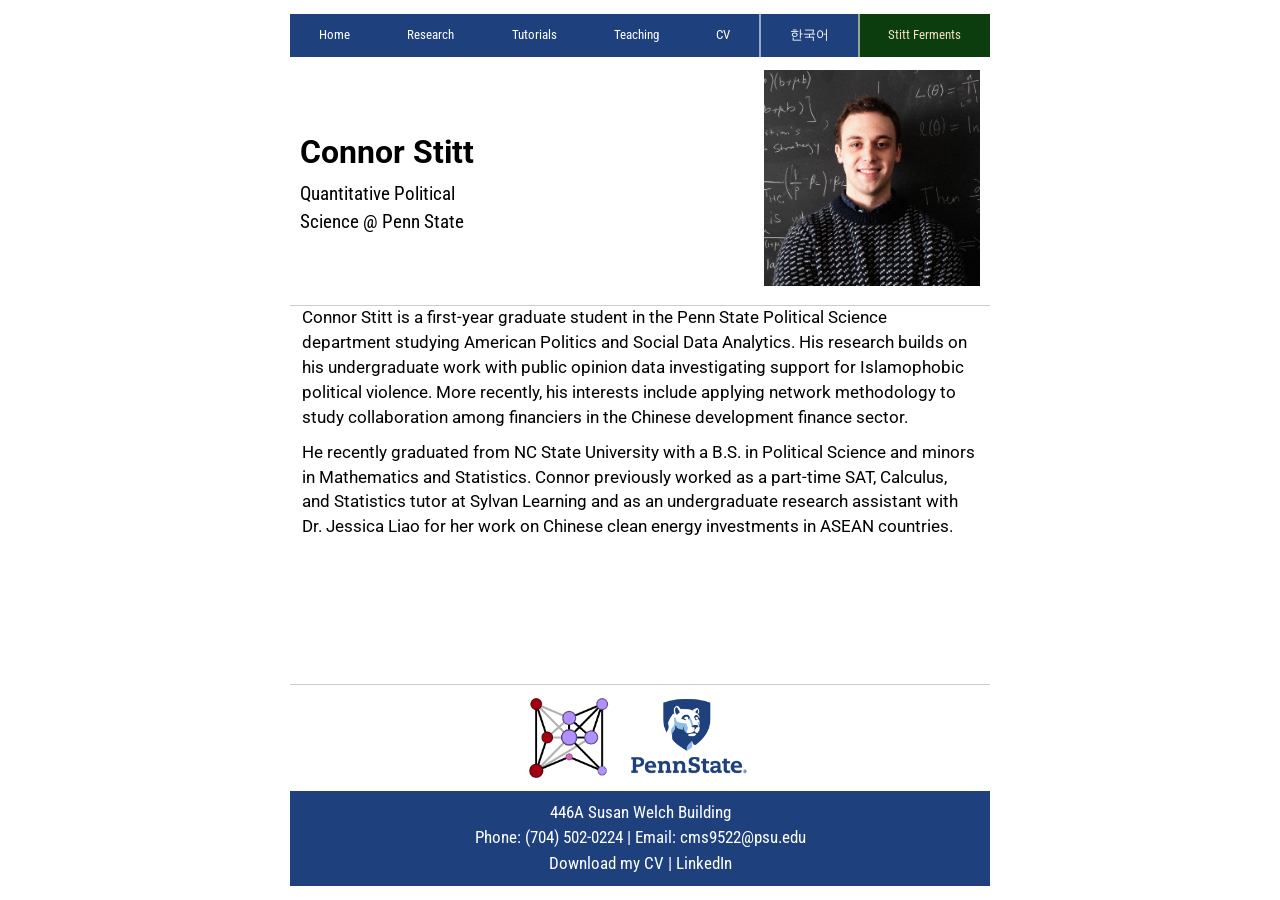
<file: index.html>
<!DOCTYPE html>
<html lang="en">
<head>
  <title>Connor Stitt</title>
  <meta charset="UTF-8">
  <meta name="author" content="Connor Stitt">
  <meta name="viewport" content="width=device-width, initial-scale=1.0">

  <!-- Stylesheet -->
  <link rel="stylesheet" href="styles.css">

  <!-- JavaScript -->
  <script src="script.js" defer></script>

  <!-- Fonts -->
  <link href="https://fonts.googleapis.com/css2?family=Roboto:wght@400;700&display=swap" rel="stylesheet">
  <link href="https://fonts.googleapis.com/css2?family=Roboto+Condensed:wght@400;700&family=Roboto:wght@400&display=swap" rel="stylesheet">

  <!-- Favicon -->
  <link rel="icon" href="logo.fav.png" type="image/x-icon">
</head>
<body>

  <div class="tab-content">

    <!-- Home Section -->
    <div id="home" data-tab-content class="active">
      <div class="content-container">

        <!-- Tabs -->
        <ul class="tabs">
          <li data-tab-target="#home" class="active tab">Home</li>
          <li data-tab-target="#research" class="tab">Research</li>
          <li data-tab-target="#tutorials" class="tab">Tutorials</li>
          <li data-tab-target="#teaching" class="tab">Teaching</li>
          <li data-tab-target="#cv" class="tab">CV</li>
          <li class="tab tab-link tab-korean"><a href="korean.html">한국어</a></li>
          <li class="tab tab-link tab-ferments"><a href="ferments.html">Stitt Ferments</a></li>
        </ul>
        <!-- Header -->
        <header class="header">
          <div class="name">
            <h1>Connor Stitt</h1>
            <h2>Quantitative Political<br>Science @ Penn State</h2>
          </div>
          <div class="contact">
            <img src="Headshot.jpg" height="250" alt="This is Connor Stitt's Profile Photo">
          </div>
        </header>

        <!-- Bio Section -->
        <section class="bio">
          <p>Connor Stitt is a first-year graduate student in the Penn State Political Science department studying American Politics and Social Data Analytics. His research builds on his undergraduate work with public opinion data investigating support for Islamophobic political violence. More recently, his interests include applying network methodology to study collaboration among financiers in the Chinese development finance sector.</p>

          <p>He recently graduated from NC State University with a B.S. in Political Science and minors in Mathematics and Statistics. Connor previously worked as a part-time SAT, Calculus, and Statistics tutor at Sylvan Learning and as an undergraduate research assistant with Dr. Jessica Liao for her work on Chinese clean energy investments in ASEAN countries.</p>
        </section>

        <!-- Footer Seal -->
        <div class="footer-seal">
          <img src="logo3.png" alt="Network Logo">
          <img src="logo.png" alt="Penn State Shield">
        </div>

        <!-- Contact Info -->
        <section class="contact-info">
          <p>
            <a href="https://la.psu.edu/about/explore-campus/susan-welch-liberal-arts-building" target="_blank">446A Susan Welch Building</a><br>
            Phone: (704) 502-0224 | Email: <a href="mailto:cms9522@psu.edu">cms9522@psu.edu</a><br>
            <a href="Stitt_CV.pdf" target="_blank">Download my CV</a> | 
            <a href="https://www.linkedin.com/in/connormstitt" target="_blank">LinkedIn</a>
          </p>
        </section>

      </div>
    </div>

    <!-- Research Section -->
    <div id="research" data-tab-content>
      <div class="content-container">

        <!-- Tabs -->
        <ul class="tabs">
          <li data-tab-target="#home" class="tab">Home</li>
          <li data-tab-target="#research" class="active tab">Research</li>
          <li data-tab-target="#tutorials" class="tab">Tutorials</li>
          <li data-tab-target="#teaching" class="tab">Teaching</li>
          <li data-tab-target="#cv" class="tab">CV</li>
          <li class="tab tab-link tab-korean"><a href="korean.html">한국어</a></li>
          <li class="tab tab-link tab-ferments"><a href="ferments.html">Stitt Ferments</a></li>
        </ul>

        <!-- Research Content -->
        <div class="bio">
          <h3>American Politics Research</h3>
          <p>His research follows two paths. Firstly, his research builds on his independent undergraduate work with public opinion data investigating support for Islamophobic political violence in the United States. He is interested in uncovering the individual-level determinants for the support of intergroup violence, particularly through the lens of ingroup-outgroup dynamics.</p>

          <h3>Chinese Development Finance Research</h3>
          <p>Secondly, his work focuses on applying network methodology to analyze collaboration among financiers in the Chinese development finance sector. At a broader level, he is interested in understanding whether the US-China trade war has had any substantive effect on international economic interdependence. Specifically, he investigates the conditions under which institutions cofinance syndicated loans and identifies the sectors in which these partnerships emerge. By mapping cofinancing patterns, his work traces China's commitment to the Sustainable Development Goals of the Belt and Road Initiative and the countries with which Chinese banks prefer to collaborate. He is interested in advancing network methodology to model these multi-layered, high-dimensional financial relationships.</p>

          <h3>Conferences</h3>
          <ul>
            <li>Duke-UNC China Leadership Summit 2024</li>
            <li>Harvard China Forum 2024</li>
            <li>NCSU Summer Undergraduate Research Symposium (presenter)</li>
            <li>APSA Annual Meeting 2024</li>
            <li>MPSA Annual Conference 2025 (presenter)</li>
          </ul>
        </div>
      </div>
    </div>

    <!-- Teaching Section -->
    <div id="teaching" data-tab-content>
      <div class="content-container">

        <!-- Tabs -->
        <ul class="tabs">
          <li data-tab-target="#home" class="tab">Home</li>
          <li data-tab-target="#research" class="tab">Research</li>
          <li data-tab-target="#tutorials" class="tab">Tutorials</li>
          <li data-tab-target="#teaching" class="active tab">Teaching</li>
          <li data-tab-target="#cv" class="tab">CV</li>
          <li class="tab tab-link tab-korean"><a href="korean.html">한국어</a></li>
          <li class="tab tab-link tab-ferments"><a href="ferments.html">Stitt Ferments</a></li>
        </ul>

        <!-- Teaching Content -->
        <div class="bio">
          <h3>Tutoring: Sylvan Learning</h3>
          <ul>
            <li>AP Precalculus</li>
            <li>AP Calculus AB & BC</li>
            <li>AP Statistics</li>
            <li>NC Math 1–4 Standards</li>
            <li>SAT Verbal and Math</li>
          </ul>

          <h3>Teaching Assistant</h3>
          <ul>
            <li>PLSC 10: Scientific Study of Politics</li>
          </ul>
        </div>
      </div>
    </div>

    <!-- Tutorials Section -->
    <div id="tutorials" data-tab-content>
      <div class="content-container">

        <!-- Tabs -->
        <ul class="tabs">
          <li data-tab-target="#home" class="tab">Home</li>
          <li data-tab-target="#research" class="tab">Research</li>
          <li data-tab-target="#tutorials" class="active tab">Tutorials</li>
          <li data-tab-target="#teaching" class="tab">Teaching</li>
          <li data-tab-target="#cv" class="tab">CV</li>
          <li class="tab tab-link tab-korean"><a href="korean.html">한국어</a></li>
          <li class="tab tab-link tab-ferments"><a href="ferments.html">Stitt Ferments</a></li>
        </ul>

        <div class="bio">
          <h3>Tutorials</h3>
          <h4>Boltzmann Machines: A Walkthrough</h4>
          <p><em>Coming soon.</em> This tutorial is currently in progress — check back soon for a full walkthrough.</p>
        </div>

      </div>
    </div>

    <!-- CV Section -->
    <div id="cv" data-tab-content>
      <div class="content-container">

        <!-- Tabs -->
        <ul class="tabs">
          <li data-tab-target="#home" class="tab">Home</li>
          <li data-tab-target="#research" class="tab">Research</li>
          <li data-tab-target="#tutorials" class="tab">Tutorials</li>
          <li data-tab-target="#teaching" class="tab">Teaching</li>
          <li data-tab-target="#cv" class="active tab">CV</li>
          <li class="tab tab-link tab-korean"><a href="korean.html">한국어</a></li>
          <li class="tab tab-link tab-ferments"><a href="ferments.html">Stitt Ferments</a></li>
        </ul>

        <!-- CV Content -->
        <div class="bio">
          <h3>Connor Stitt - Curriculum Vitae</h3>
          <p>
            You can download my CV here: 
            <a href="Stitt_CV.pdf" target="_blank">Download CV (.pdf)</a>
          </p>
        </div>

      </div>
    </div>

  </div>
</body>
</html>
</file>
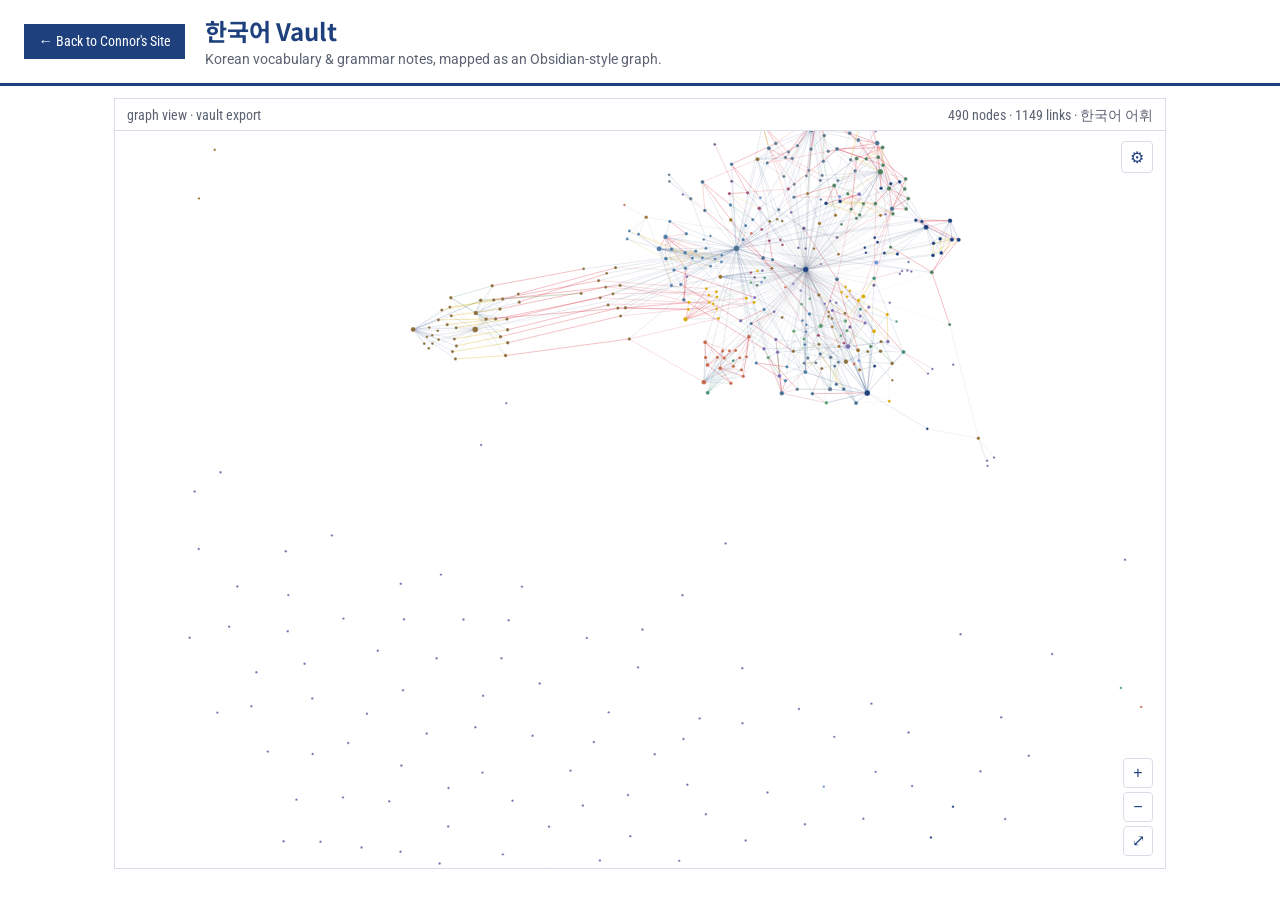
<file: korean.html>
<!DOCTYPE html>
<html lang="en">
<head>
  <title>한국어 — Korean Vault</title>
  <meta charset="UTF-8">
  <meta name="author" content="Connor Stitt">
  <meta name="viewport" content="width=device-width, initial-scale=1.0">
  <meta name="description" content="A Korean vocabulary & grammar vault, mapped as an interactive graph.">

  <link rel="stylesheet" href="korean.css">

  <link rel="preconnect" href="https://fonts.googleapis.com">
  <link href="https://fonts.googleapis.com/css2?family=Roboto:wght@400;700&family=Roboto+Condensed:wght@400;700&family=Noto+Sans+KR:wght@400;500;700&display=swap" rel="stylesheet">

  <link rel="icon" href="logo.fav.png" type="image/x-icon">
</head>
<body>

  <header class="topbar">
    <a class="back-btn" href="index.html">&larr; Back to Connor's Site</a>
    <div>
      <h1>한국어 Vault</h1>
      <p class="subtitle">Korean vocabulary &amp; grammar notes, mapped as an Obsidian-style graph.</p>
    </div>
  </header>

  <main class="main">

    <div class="graph-card">
      <div class="graph-toolbar">
        <span>graph view &middot; vault export</span>
        <span id="node-count"></span>
      </div>
      <div id="graph-wrap">
        <svg id="graph-svg"></svg>
        <div id="graph-tooltip" class="graph-tooltip"></div>
      </div>

    </div>

  </main>

  <script src="d3.v7.min.js"></script>
  <script src="korean-graph-data.js"></script>
  <script src="korean-graph.js" defer></script>
</body>
</html>
</file>
<file: styles.css>
/* =======================================
   Global Styles — viewport-fit layout
   (fluid sizes scale with window height so
   pages never require vertical scrolling)
======================================= */
html, body {
    height: 100%;
}

body {
    font-family: 'Roboto', sans-serif;
    line-height: 1.5;
    margin: 0;
    padding: 0;
    overflow: hidden;
    font-size: clamp(0.68rem, 1.85vh, 1.05rem);
}

h2, .tab {
    font-family: 'Roboto Condensed', sans-serif;
    font-weight: 400;
}

/* =======================================
   Tab panels
======================================= */
.tab-content {
    height: 100vh;
}

@supports (height: 100dvh) {
    .tab-content {
        height: 100dvh;
    }
}

[data-tab-content] {
    display: none;
    height: 100%;
}

.active[data-tab-content] {
    display: flex;
    justify-content: center;
}

.content-container {
    width: 100%;
    max-width: 740px;
    padding: clamp(8px, 1.6vh, 20px) 20px;
    box-sizing: border-box;
    display: flex;
    flex-direction: column;
    min-height: 0;
}

/* =======================================
   Tabs — one row: academic tabs | Stitt Ferments | 한국어
======================================= */
.tabs {
    display: flex;
    flex-wrap: nowrap;
    justify-content: center;
    background-color: #1e407c;
    list-style: none;
    margin: 0 0 clamp(8px, 1.4vh, 18px) 0;
    padding: 0;
    color: white;
    width: 100%;
    box-sizing: border-box;
    flex-shrink: 0;
}

.tabs li {
    flex: 1 1 auto;
    text-align: center;
}

.tab {
    cursor: pointer;
    padding: clamp(7px, 1.5vh, 12px) clamp(4px, 0.9vw, 16px);
    transition: background-color 0.2s ease;
    font-size: clamp(0.64rem, 0.55vw + 0.62vh, 1rem);
    white-space: nowrap;
}

.tab:hover {
    background-color: #001E44;
}

/* Link-style tabs that navigate to the hobby pages */
.tab-link {
    padding: 0;
}

.tab-link a {
    display: block;
    padding: clamp(7px, 1.5vh, 12px) clamp(4px, 0.9vw, 16px);
    color: inherit;
    text-decoration: none;
}

/* Stitt Ferments tab — pine green, previews its page's theme */
.tab-ferments {
    background-color: #0B3D0F;
    border-left: 2px solid rgba(255, 255, 255, 0.55);
}

.tab-ferments a {
    color: #F4E0BC;
}

.tab-ferments:hover {
    background-color: #540000;
}

/* 한국어 tab — same academic blue as its page */
.tab-korean {
    border-left: 2px solid rgba(255, 255, 255, 0.55);
}

/* =======================================
   Header & Profile
======================================= */
.header {
    display: flex;
    justify-content: space-between;
    align-items: center;
    gap: 16px;
    padding: 0 10px clamp(6px, 1.2vh, 14px) 10px;
    flex-shrink: 0;
}

.name {
    flex: 1;
    text-align: left;
}

.name h1 {
    margin: 0;
    font-size: clamp(1.15rem, 3.6vh, 2rem);
}

.name h2 {
    margin: 4px 0 0 0;
    font-size: clamp(0.8rem, 2.1vh, 1.2rem);
}

.contact {
    flex-shrink: 0;
}

.contact img {
    max-height: clamp(100px, 24vh, 250px);
    width: auto;
    height: auto;
    object-fit: cover;
}

/* =======================================
   Bio / tab body content
======================================= */
.bio {
    border-top: 1px solid #ccc;
    border-bottom: 1px solid #ccc;
    padding: 0 12px clamp(6px, 1.2vh, 14px) 12px;
    flex: 1 1 auto;
    min-height: 0;
    overflow-y: auto; /* safety valve only; fluid type keeps content inside */
}

.bio h3 {
    margin: clamp(6px, 1.4vh, 16px) 0 clamp(3px, 0.7vh, 8px) 0;
    font-size: clamp(0.85rem, 2.2vh, 1.17rem);
}

.bio h4 {
    margin: clamp(4px, 1vh, 12px) 0 clamp(2px, 0.5vh, 6px) 0;
    font-size: clamp(0.75rem, 2vh, 1.05rem);
}

.bio p,
.bio ul {
    margin: 0 0 clamp(5px, 1.1vh, 12px) 0;
}

.bio ul {
    padding-left: 1.4em;
}

/* =======================================
   Contact Info
======================================= */
.contact-info {
    margin-top: clamp(6px, 1.4vh, 16px);
    background-color: #1e407c;
    padding: clamp(5px, 1vh, 10px);
    text-align: center;
    color: white;
    font-family: 'Roboto Condensed', sans-serif;
    font-size: clamp(0.72rem, 1.9vh, 1.1rem);
    flex-shrink: 0;
}

.contact-info p {
    margin: 0;
}

.contact-info a {
    color: white;
    text-decoration: none;
}

.contact-info a:hover {
    color: #ffd100;
}

/* =======================================
   Footer Seal
======================================= */
.footer-seal {
    display: flex;
    justify-content: center;
    align-items: center;
    padding-top: clamp(6px, 1.4vh, 16px);
    gap: 20px;
    flex-shrink: 0;
}

.footer-seal img {
    max-height: clamp(42px, 9vh, 110px);
    width: auto;
    height: auto;
}

/* =======================================
   Small screens — fluid scaling has limits on
   phones, so fall back to normal scrolling there
======================================= */
@media screen and (max-width: 640px) {
    body {
        overflow-y: auto;
        font-size: 0.95rem;
    }

    .tab-content {
        height: auto;
        min-height: 100vh;
    }

    [data-tab-content] {
        height: auto;
    }

    .header {
        flex-direction: column;
        align-items: center;
        text-align: center;
    }

    .name {
        text-align: center;
    }

    .bio {
        flex: none;
        overflow: visible;
    }

    .tabs {
        flex-wrap: wrap;
    }

    .tabs li {
        flex: 1 1 auto;
    }
}
</file>
<file: korean.css>
/* =======================================
   한국어 Vault — matches the academic site
   (white / Penn State blue / gold accents)
======================================= */
:root {
    --psu-blue: #1e407c;
    --psu-navy: #001E44;
    --gold: #ffd100;
    --bg: #ffffff;
    --text: #1f2430;
    --muted: #5a6272;
    --border: #d8dde8;
    --card: #f6f8fb;
    --node-topic: #1e407c;
    --node-vocab: #6b93d6;
    --node-grammar: #d9a900;
}

* {
    box-sizing: border-box;
}

html, body {
    height: 100%;
}

body {
    margin: 0;
    padding: 0;
    background-color: var(--bg);
    color: var(--text);
    font-family: 'Roboto', sans-serif;
    line-height: 1.5;
    display: flex;
    flex-direction: column;
    height: 100vh;
    overflow: hidden;
    font-size: clamp(0.68rem, 1.8vh, 1rem);
}

@supports (height: 100dvh) {
    body {
        height: 100dvh;
    }
}

/* =======================================
   Top bar
======================================= */
.topbar {
    display: flex;
    align-items: center;
    gap: clamp(10px, 2vw, 20px);
    padding: clamp(8px, 1.4vh, 16px) clamp(14px, 2vw, 24px);
    border-bottom: 3px solid var(--psu-blue);
    flex-shrink: 0;
}

.back-btn {
    background-color: var(--psu-blue);
    color: white;
    text-decoration: none;
    padding: 0.45em 1em;
    font-family: 'Roboto Condensed', sans-serif;
    font-size: clamp(0.66rem, 1.6vh, 0.95rem);
    white-space: nowrap;
    flex-shrink: 0;
}

.back-btn:hover {
    background-color: var(--psu-navy);
    color: var(--gold);
}

.topbar h1 {
    font-family: 'Noto Sans KR', 'Roboto Condensed', sans-serif;
    font-weight: 700;
    font-size: clamp(1rem, 2.8vh, 1.5rem);
    margin: 0;
    color: var(--psu-blue);
}

.topbar .subtitle {
    color: var(--muted);
    font-size: clamp(0.62rem, 1.6vh, 0.9rem);
    margin: 0;
}

/* =======================================
   Main column
======================================= */
.main {
    flex: 1;
    min-height: 0;
    display: flex;
    flex-direction: column;
    width: 100%;
    max-width: 1100px;
    margin: 0 auto;
    padding: clamp(8px, 1.4vh, 16px) clamp(14px, 2vw, 24px) clamp(22px, 3.5vh, 40px);
    gap: clamp(6px, 1.2vh, 12px);
}

.placeholder-notice {
    border: 1px dashed var(--psu-blue);
    background-color: var(--card);
    color: var(--muted);
    padding: 0.5em 0.9em;
    font-size: clamp(0.6rem, 1.55vh, 0.85rem);
    flex-shrink: 0;
}

.placeholder-notice strong {
    color: var(--psu-blue);
}

/* =======================================
   Graph card fills remaining height
======================================= */
.graph-card {
    flex: 1;
    min-height: 0;
    display: flex;
    flex-direction: column;
    border: 1px solid var(--border);
    background-color: var(--bg);
}

.graph-toolbar {
    display: flex;
    justify-content: space-between;
    align-items: center;
    padding: 0.4em 0.9em;
    border-bottom: 1px solid var(--border);
    font-family: 'Roboto Condensed', sans-serif;
    font-size: clamp(0.6rem, 1.5vh, 0.85rem);
    color: var(--muted);
    flex-shrink: 0;
}

#graph-wrap {
    position: relative;
    flex: 1;
    min-height: 0;
    cursor: grab;
    touch-action: none;
}

#graph-wrap:active {
    cursor: grabbing;
}

#graph-svg {
    width: 100%;
    height: 100%;
    display: block;
    touch-action: none;
}

.graph-filters {
    display: flex;
    flex-wrap: wrap;
    align-items: center;
    gap: 6px;
    padding: 6px 10px;
    border-bottom: 1px solid var(--border);
    font-family: 'Roboto Condensed', sans-serif;
    font-size: clamp(0.58rem, 1.4vh, 0.8rem);
    min-height: 0;
    flex-shrink: 0;
}

.graph-filters:empty {
    display: none;
}

.tag-chip {
    background: none;
    border: 1px solid var(--psu-blue);
    color: var(--psu-blue);
    padding: 2px 8px;
    border-radius: 12px;
    cursor: pointer;
    font-family: 'Space Mono', monospace;
    font-size: clamp(0.55rem, 1.3vh, 0.75rem);
    transition: background 0.15s, color 0.15s;
}

.tag-chip:hover {
    background: rgba(30,64,124,0.1);
}

.tag-chip.active {
    background: var(--psu-blue);
    color: white;
}
    position: absolute;
    pointer-events: none;
    background: var(--psu-navy);
    color: white;
    font-family: 'Roboto', sans-serif;
    font-size: clamp(0.62rem, 1.5vh, 0.82rem);
    padding: 5px 10px;
    border-radius: 4px;
    transform: translate(-50%, -130%);
    opacity: 0;
    transition: opacity 0.12s ease;
    white-space: nowrap;
    z-index: 5;
}

.graph-tooltip .kr {
    font-family: 'Noto Sans KR', sans-serif;
    font-weight: 700;
    color: var(--gold);
    margin-right: 6px;
}

.chip-label {
    opacity: 0.6;
    font-size: 0.85em;
    margin-right: 4px;
}

.chip-sep {
    color: var(--border);
    margin: 0 4px;
}

.zoom-btns {
    position: absolute;
    right: 12px;
    bottom: 12px;
    display: flex;
    flex-direction: column;
    gap: 4px;
    z-index: 4;
}

.zoom-btns button {
    width: 30px;
    height: 30px;
    border: 1px solid var(--border);
    background: rgba(255,255,255,0.92);
    color: var(--psu-blue);
    font-size: 16px;
    line-height: 1;
    cursor: pointer;
    border-radius: 4px;
}

.zoom-btns button:hover {
    background: var(--psu-blue);
    color: white;
}

.dot-topic { background: var(--node-topic); }
.dot-vocab { background: var(--node-vocab); }
.dot-grammar { background: var(--node-grammar); }

/* =======================================
   Small screens
======================================= */
@media screen and (max-width: 640px) {
    .topbar {
        flex-wrap: wrap;
    }

    .topbar .subtitle {
        display: none;
    }
}

.placeholder-notice code {
    font-family: 'Roboto Condensed', monospace;
    background-color: #eceff5;
    padding: 0 0.3em;
    color: var(--psu-navy);
}

.graph-gear {
    position: absolute;
    top: 10px;
    right: 12px;
    z-index: 5;
    width: 32px;
    height: 32px;
    border: 1px solid var(--border);
    background: rgba(255,255,255,0.92);
    color: var(--psu-blue);
    font-size: 16px;
    cursor: pointer;
    border-radius: 4px;
}

.graph-gear:hover {
    background: var(--psu-blue);
    color: white;
}







/* ── Obsidian-style settings panel ── */
.graph-settings {
    position: absolute;
    top: 48px;
    right: 12px;
    z-index: 6;
    width: 250px;
    max-height: calc(100% - 60px);
    overflow-y: auto;
    background: rgba(255,255,255,0.98);
    border: 1px solid var(--border);
    border-radius: 8px;
    padding: 8px 0 12px 0;
    font-family: 'Roboto', sans-serif;
    font-size: 0.8rem;
    color: var(--text);
    box-shadow: 0 6px 20px rgba(0,0,0,0.1);
}

.gs-head {
    display: flex;
    justify-content: flex-end;
    gap: 4px;
    padding: 0 10px 4px 10px;
}

.gs-icon {
    border: none;
    background: none;
    color: var(--muted);
    font-size: 15px;
    cursor: pointer;
    width: 24px;
    height: 24px;
    border-radius: 4px;
    line-height: 1;
}

.gs-icon:hover { background: #eef1f7; color: var(--psu-blue); }

.gs-sec { border-top: 1px solid #eef0f5; }

.gs-sec-head {
    font-weight: 500;
    padding: 9px 14px;
    cursor: pointer;
    user-select: none;
    position: relative;
}

.gs-sec-head::before {
    content: "▾";
    font-size: 0.7em;
    margin-right: 7px;
    color: var(--muted);
    display: inline-block;
}

.gs-sec.collapsed .gs-sec-head::before { content: "▸"; }
.gs-sec.collapsed .gs-sec-body { display: none; }

.gs-sec-body { padding: 0 14px 10px 14px; }

.gs-search input {
    width: 100%;
    box-sizing: border-box;
    padding: 6px 9px;
    border: 1px solid var(--border);
    border-radius: 6px;
    font-size: 0.78rem;
    font-family: 'Roboto', sans-serif;
    margin-bottom: 8px;
}

.gs-search input:focus { outline: 2px solid rgba(30,64,124,0.3); }

.gs-toggle-row {
    display: flex;
    justify-content: space-between;
    align-items: center;
    padding: 5px 0;
    color: var(--text);
    cursor: pointer;
}

/* Obsidian-style toggle switch */
.gs-switch { position: relative; display: inline-block; width: 34px; height: 19px; }
.gs-switch input { opacity: 0; width: 0; height: 0; }
.gs-switch i {
    position: absolute; inset: 0;
    background: #cdd3de;
    border-radius: 10px;
    transition: background 0.15s;
}
.gs-switch i::after {
    content: "";
    position: absolute;
    width: 15px; height: 15px;
    left: 2px; top: 2px;
    background: white;
    border-radius: 50%;
    transition: transform 0.15s;
    box-shadow: 0 1px 2px rgba(0,0,0,0.25);
}
.gs-switch input:checked + i { background: #2f6fed; }
.gs-switch input:checked + i::after { transform: translateX(15px); }

.gs-row {
    display: block;
    padding: 5px 0 2px 0;
    color: var(--text);
}

.gs-row input[type="range"] {
    width: 100%;
    display: block;
    margin-top: 3px;
    accent-color: #2f6fed;
}

.gs-btn {
    width: 100%;
    padding: 7px 0;
    margin-top: 6px;
    background: #2f6fed;
    color: white;
    border: none;
    border-radius: 6px;
    font-size: 0.78rem;
    cursor: pointer;
}

.gs-btn:hover { background: #1e5bd4; }

.gs-group {
    display: flex;
    align-items: center;
    gap: 6px;
    margin: 5px 0;
}

.gs-group input[type="color"] {
    width: 26px; height: 24px;
    border: 1px solid var(--border);
    border-radius: 4px;
    padding: 1px;
    cursor: pointer;
    flex-shrink: 0;
}

.gs-group input[type="text"] {
    flex: 1;
    min-width: 0;
    padding: 4px 7px;
    border: 1px solid var(--border);
    border-radius: 5px;
    font-size: 0.74rem;
}

.edge-dot {
    display: inline-block;
    width: 14px;
    height: 4px;
    border-radius: 2px;
    margin-right: 7px;
    vertical-align: middle;
}
</file>
